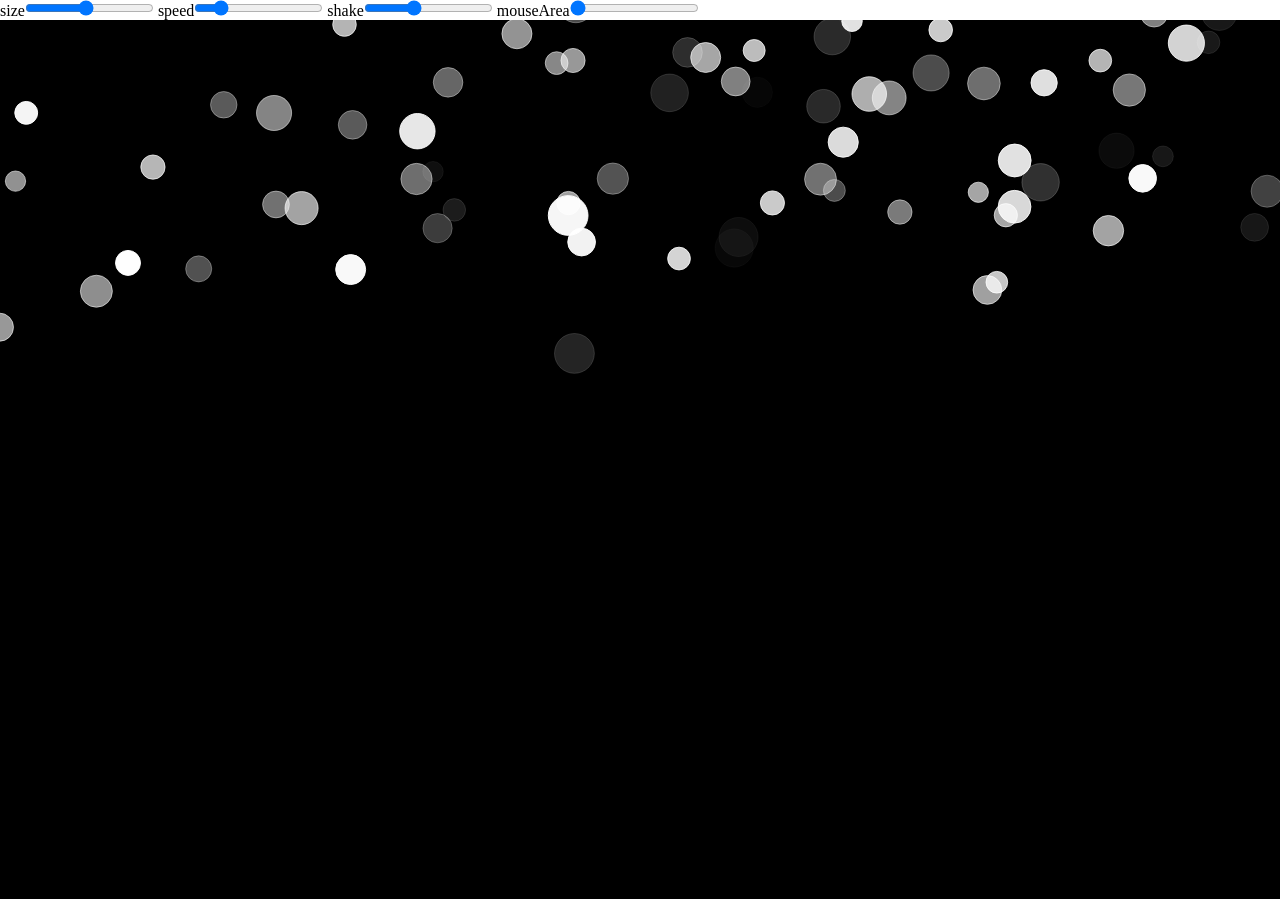
<file: index.html>
<!DOCTYPE html>
<html lang="ko">
<head>
    <meta charset="UTF-8">
    <meta http-equiv="X-UA-Compatible" content="IE=edge">
    <meta name="viewport" content="width=device-width, initial-scale=1.0">
    <title>Snow Rain using JavaScript Canvas</title>
    <link rel="stylesheet" href="./css/style.css">
</head>
<body>
    <div id="root">
        <label>size<input type="range" min="1" max="20" value="10" name="size" id="size"></label>
        <label>speed<input type="range" min="1" max="10" value="2.5" step="0.5" name="speed" id="speed"></label>
        <label>shake<input type="range" min="10" max="50" value="25" step="5" name="shake" id="shake"></label>
        <label>mouseArea<input type="range" min="50" max="250" value="50" step="10" name="mouseArea" id="mouseArea"></label>
        <canvas id="canvas"></canvas>
    </div>
    <script src="./js/script.js"></script>
</body>
</html>
</file>
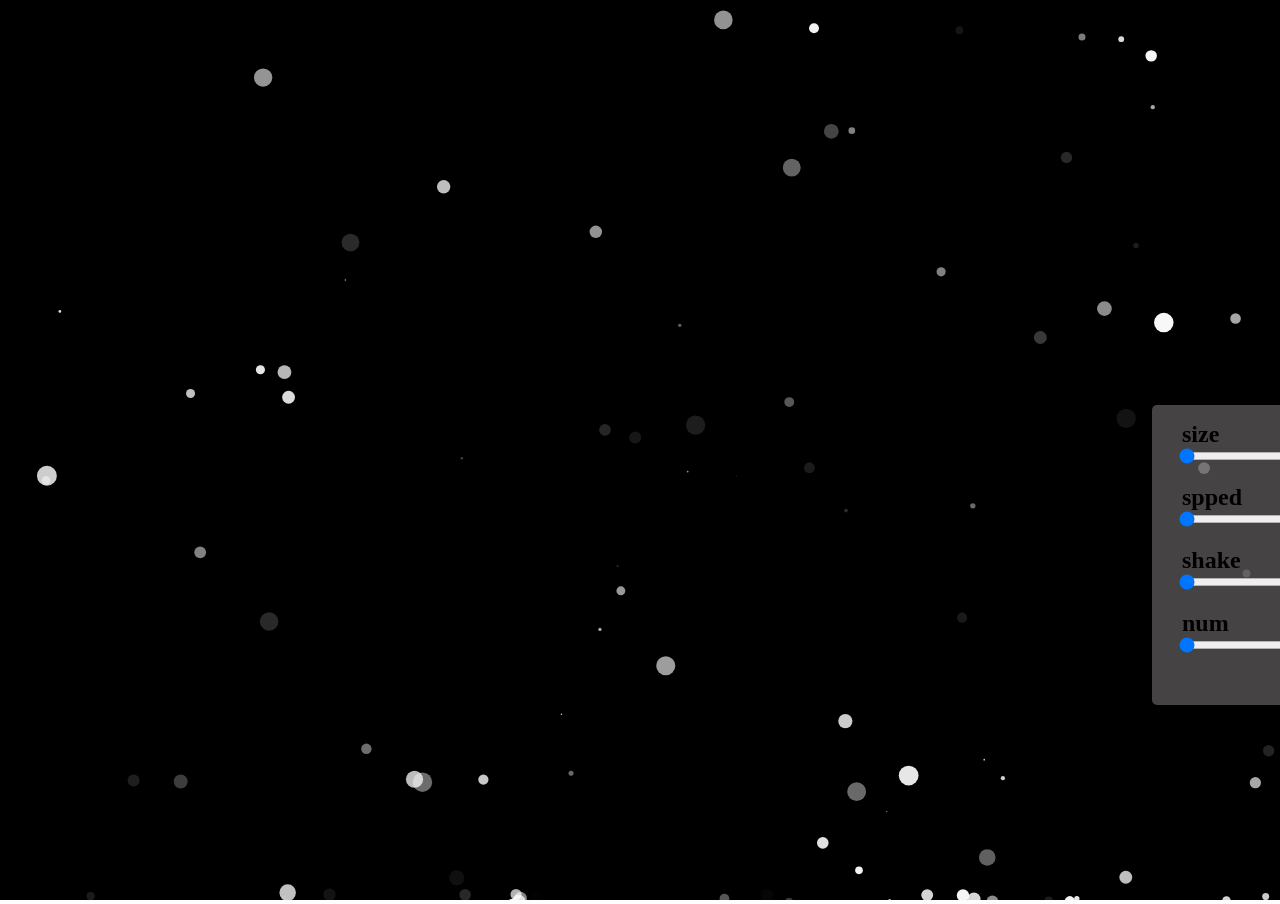
<file: snow.html>
<!DOCTYPE html>
 <html lang="ko">

 <head>
 	<meta charset="UTF-8">
 	<meta http-equiv="X-UA-Compatible" content="IE=edge">
 	<meta name="viewport" content="width=device-width, initial-scale=1.0">
 	<title></title>
 	<link rel="stylesheet" href="./css/common.css">
 </head>

 <body>

 	<div id="input_box">
		 <h2>size<p class="sizeValue"></p></h2>
 		<input type="range" id="size" value="10" min="10" max="100">
		 <h2>spped<p class="sppedValue"></p></h2>
 		<input type="range" id="speed" value="1.6" min="3.6" max="200">
		 <h2>shake<p class="shakeValue"></p></h2>
 		<input type="range" id="shake" value="1" min="1" max="20">
		 <h2>num<p class="numValue"></p></h2>
 		<input type="range" id="num" value="100" min="100" max="2000">
 	</div>
 	<canvas id='canvas'></canvas>

 </body>
 <script src="./js/app.js"></script>

 </html>
</file>
<file: css/style.css>
* {
    margin: 0;
    padding: 0;
    box-sizing: border-box;
}

body {
    overflow: hidden;
}

#root {
    width: 100vw;
    height: 100vh;
}

#canvas {
    background: #000;
}
</file>
<file: css/common.css>
*{margin: 0; padding: 0; box-sizing: border-box;}
a{text-decoration: none; color: inherit;}
ul,li{list-style: none;}

body{background-color: rgba(253, 253, 253, 0.623);margin: 0px;overflow: hidden;}

div{width: 200px; height: 300px; background: rgba(110, 107, 107, 0.63); border-radius: 5px; transition: 0.4; position: fixed;  z-index: 100; top: 45%; left: 90%; }
input{margin-left: 27px;}
div h2{margin-top: 16px; margin-left:30px;}
</file>
